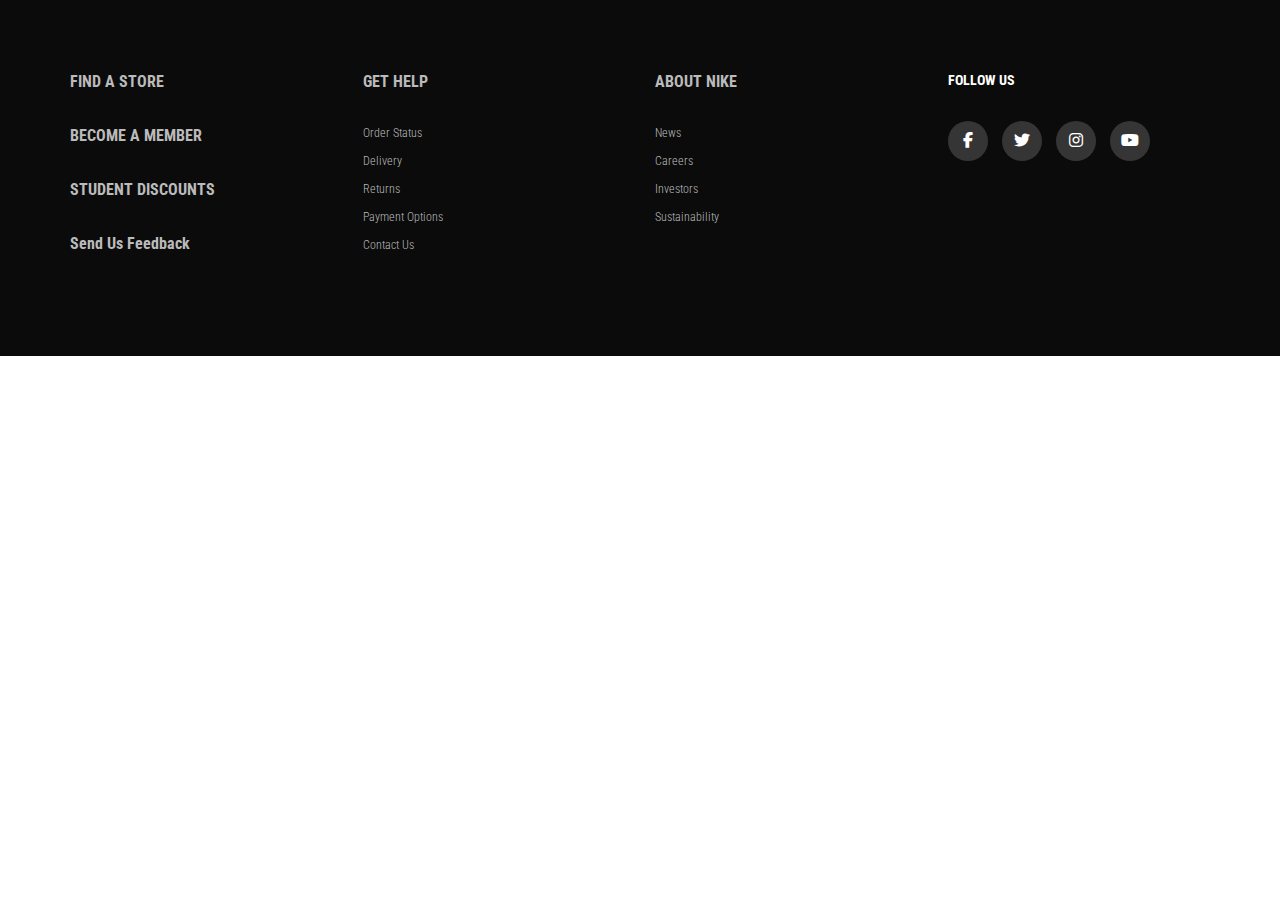
<file: footer.html>
<!DOCTYPE html>
<html lang="en">
  <head>
    <meta charset="UTF-8" />
    <meta name="viewport" content="width=device-width, initial-scale=1.0" />
    <title>Document</title>
    <link rel="stylesheet" href="footer.css" />
    <link
      rel="stylesheet"
      type="text/css"
      href="https://cdnjs.cloudflare.com/ajax/libs/font-awesome/6.5.1/css/all.min.css"
    />
  </head>
  <body>
    <footer class="footer">
      <div class="container">
        <div class="row">
          <div class="footer-col">
            <h4><a href="#">FIND A STORE</a></h4>
            <h4><a href="#">BECOME A MEMBER</a></h4>
            <h4><a href="#">STUDENT DISCOUNTS</a></h4>
            <h4><a href="#">Send Us Feedback</a></h4>
          </div>
          <div class="footer-col">
            <h4><a href="#">GET HELP</a></h4>
            <ul>
              <li><a href="#">Order status</a></li>
              <li><a href="#">Delivery</a></li>
              <li><a href="#">Returns</a></li>
              <li><a href="#">Payment Options</a></li>
              <li><a href="#">Contact Us</a></li>
            </ul>
          </div>
          <div class="footer-col">
            <h4><a href="#">ABOUT NIKE</a></h4>
            <ul>
              <li><a href="#">News</a></li>
              <li><a href="#">Careers</a></li>
              <li><a href="#">Investors</a></li>
              <li><a href="#">Sustainability</a></li>
            </ul>
          </div>
          <div class="footer-col">
            <h4>FOLLOW US</h4>
            <div class="social-links">
              <a href="#"><i class="fab fa-facebook-f"></i></a>
              <a href="#"><i class="fab fa-twitter"></i></a>
              <a href="#"><i class="fab fa-instagram"></i></a>
              <a href="#"><i class="fab fa-youtube"></i></a>
            </div>
          </div>
        </div>
      </div>
    </footer>
  </body>
</html>
</file>
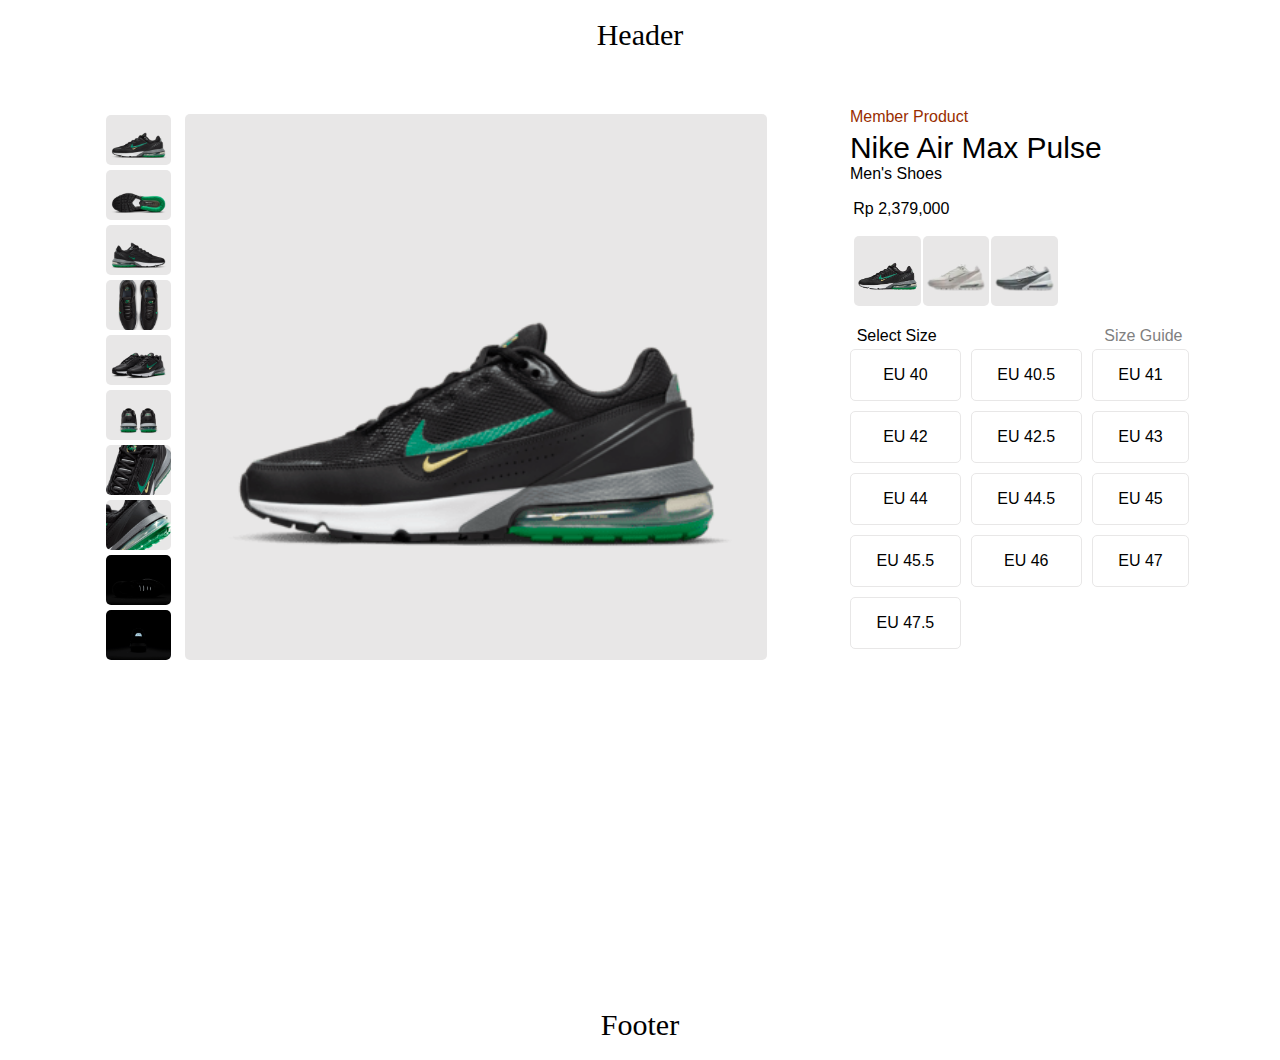
<file: product.html>
<!DOCTYPE html>
<html lang="en">
<head>
    <meta charset="UTF-8">
    <meta name="viewport" content="width=device-width, initial-scale=1.0">
    <title>NIKE</title>
    <link rel="stylesheet" href="product.css">
</head>
<body>
    <div class="grid-container">
        <div class="header">Header</div>
        <div class="main">
            <div class="main-item1">
                <div class="item-product" style="background-image: url(product-image/air-max-position1.png);"></div>
                <div class="item-product" style="background-image: url(product-image/air-max-position2.png);"></div>
                <div class="item-product" style="background-image: url(product-image/air-max-position3.png);"></div>
                <div class="item-product" style="background-image: url(product-image/air-max-position4.png);"></div>
                <div class="item-product" style="background-image: url(product-image/air-max-position5.png);"></div>
                <div class="item-product" style="background-image: url(product-image/air-max-position6.png);"></div>
                <div class="item-product" style="background-image: url(product-image/air-max-position7.png);"></div>
                <div class="item-product" style="background-image: url(product-image/air-max-position8.png);"></div>
                <div class="item-product" style="background-image: url(product-image/air-max-position9.png);"></div>
                <div class="item-product" style="background-image: url(product-image/air-max-position10.png);"></div>
            </div>
            <div class="main-item2">
                <div></div>
                <!-- <img src="sepatu-air-max.png" alt="sepatu-air-max.png" style="width: 100px;"> -->
            </div>
        </div>  
        <div class="right">
            <div style="text-align: left; color:rgb(153, 46, 0); font-size: medium;">
                Member Product
            </div>
            <div style="margin-top: 5px; text-align: left;">
                Nike Air Max Pulse
            </div>
            <div style="margin: 0%; text-align: left; font-size: medium;">
                Men's Shoes
            </div>
            <div style="margin: 5% 1%; text-align: left; font-size: medium;">
                Rp 2,379,000
            </div>
            <div class="right-item" style="margin: 5% 1%; text-align: left;">
                <div class="right-item-warna" style="background-image: url(product-image/sepatu-air-max1.png);"></div>
                <div class="right-item-warna" style="background-image: url(product-image/sepatu-air-max2.png);"></div>
                <div class="right-item-warna" style="background-image: url(product-image/sepatu-air-max3.png);"></div>
            </div>
            <div class="right-item2">
                <div style="text-align: left;">
                    Select Size
                </div>
                <div style="color: gray; text-align: right;">
                    Size Guide
                </div>
            </div>
            <div class="right-item3">
                <div class="right-item3-size1">EU 40</div>
                <div class="right-item3-size2">EU 40.5</div>
                <div class="right-item3-size3">EU 41</div>
                <div class="right-item3-size4">EU 42</div>
                <div class="right-item3-size5">EU 42.5</div>
                <div class="right-item3-size6">EU 43</div>
                <div class="right-item3-size7">EU 44</div>
                <div class="right-item3-size8">EU 44.5</div>
                <div class="right-item3-size9">EU 45</div>
                <div class="right-item3-size10">EU 45.5</div>
                <div class="right-item3-size11">EU 46</div>
                <div class="right-item3-size12">EU 47</div>
                <div class="right-item3-size13">EU 47.5</div>
            </div>
        </div>
        <div class="footer">Footer</div>
    </div>
</body>
</html>
</file>
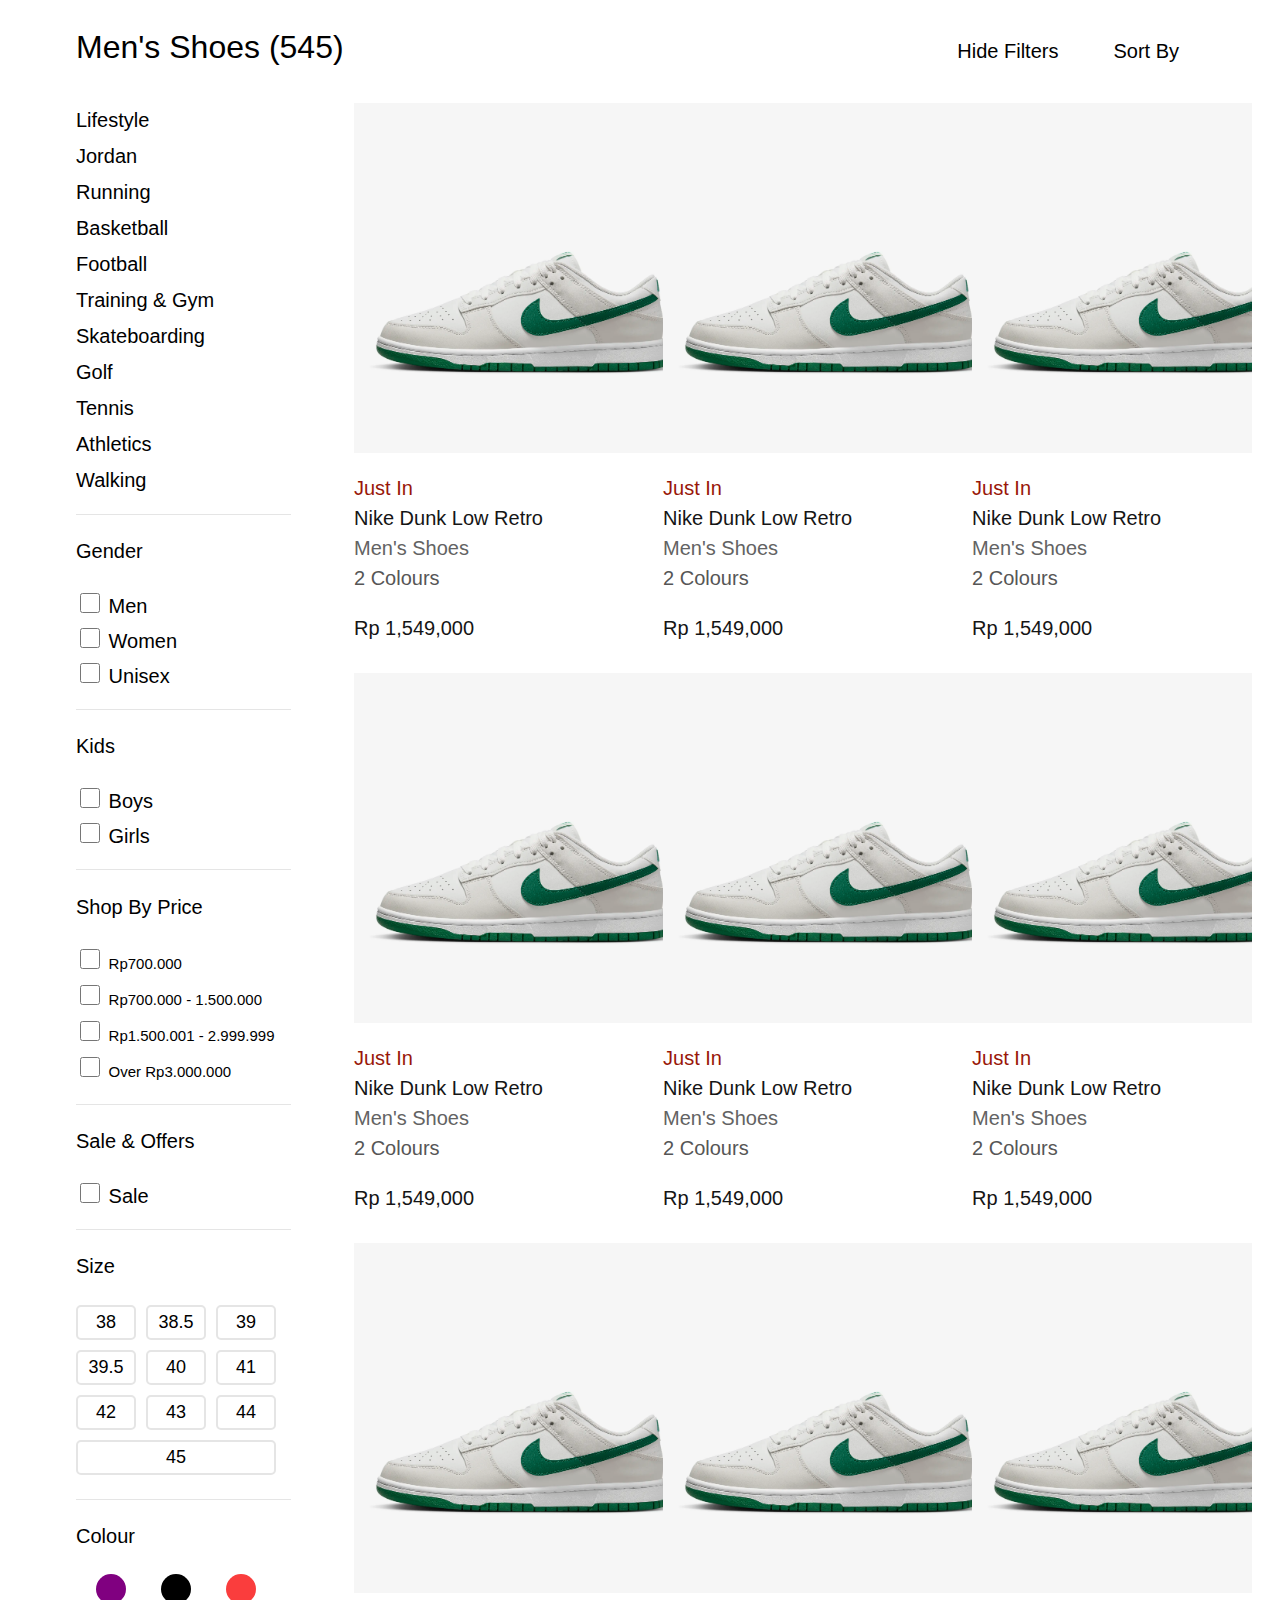
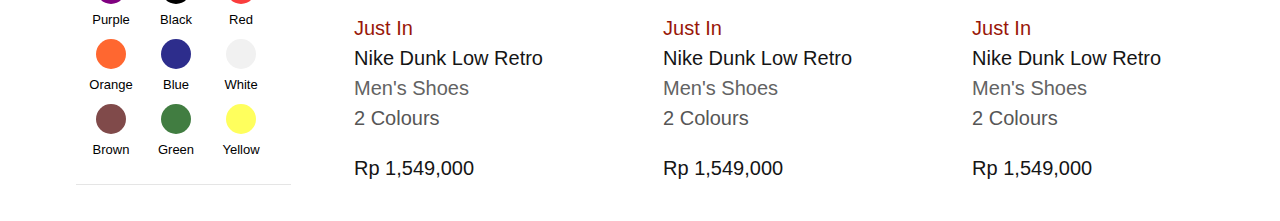
<file: shoescatalogpage.html>
<!DOCTYPE html>
<html lang="en">
<head>
    <meta charset="UTF-8">
    <meta name="viewport" content="width=device-width, initial-scale=1.0">
    <link rel="stylesheet" href="cpstyle.css">
    <title>Document</title>
</head>
<body>
    <div class="header-position">
        <header class="wall-header">
            <div class="wall-header-content">
                <h1 class="wall-header_tittle">Men's Shoes (545)</h1>
                <nav class="wall-header_nav">
                    <p class="hide-title_nav">Hide Filters</p>
                    <p>Sort By</p>
                </nav>
            </div>
        </header>
    </div>
    <div class="container">
        <div class="sidebar">
            <div class="scroll_sidebar">
                <div class="scrollbox-content">
                    <div class="categories-content">
                        <ul style="list-style: none;"  class="list-content">
                            <li><a href="#">Lifestyle</a></li>
                            <li><a href="#">Jordan</a></li>
                            <li><a href="#">Running</a></li>
                            <li><a href="#">Basketball</a></li>
                            <li><a href="#">Football</a></li>
                            <li><a href="#">Training & Gym</a></li>
                            <li><a href="#">Skateboarding</a></li>
                            <li><a href="#">Golf</a></li>
                            <li><a href="#">Tennis</a></li>
                            <li><a href="#">Athletics</a></li>
                            <li><a href="#">Walking</a></li>
                        </ul>
                    </div>

                    <div class="spacefill"></div>
        
                    <div class="Filters">
                        <p>Gender</p>
                        <div class="lbl-input">
                            <input type="checkbox" name="men" style="width: 20px; height: 20px;">
                            <label for="men">Men</label>
                        </div>
                        <div class="lbl-input">
                            <input type="checkbox" name="woman" style="width: 20px; height: 20px;">
                            <label for="woman">Women</label>
                        </div>
                        <div class="lbl-input">
                            <input type="checkbox" name="unisex" style="width: 20px; height: 20px;">
                            <label for="unisex">Unisex</label>
                        </div>                        
                    </div>

                    <div class="spacefill"></div>
        
                    <div class="Filters">
                        <p>Kids</p>
                        <div class="lbl-input">
                            <input type="checkbox" name="men" style="width: 20px; height: 20px;">
                            <label for="men">Boys</label>
                        </div>
                        <div class="lbl-input">
                            <input type="checkbox" name="woman" style="width: 20px; height: 20px;">
                            <label for="woman">Girls</label>
                        </div>                        
                    </div>

                    <div class="spacefill"></div>
        
                    <div class="Filters">
                        <p>Shop By Price</p>
                        <div class="lbl-input">
                            <input type="checkbox" name="men" style="width: 20px; height: 20px;">
                            <label for="men" style="font-size: 15px;">Rp700.000</label>
                        </div>
                        <div class="lbl-input">
                            <input type="checkbox" name="woman" style="width: 20px; height: 20px;">
                            <label for="woman" style="font-size: 15px;">Rp700.000 - 1.500.000</label>
                        </div>
                        <div class="lbl-input">
                            <input type="checkbox" name="woman" style="width: 20px; height: 20px;">
                            <label for="woman" style="font-size: 15px;">Rp1.500.001 - 2.999.999</label>
                        </div>
                        <div class="lbl-input">
                            <input type="checkbox" name="woman" style="width: 20px; height: 20px;">
                            <label for="woman" style="font-size: 15px;">Over Rp3.000.000</label>
                        </div>                       
                    </div>

                    <div class="spacefill"></div>
        
                    <div class="Filters">
                        <p>Sale & Offers</p>
                        <div class="lbl-input">
                            <input type="checkbox" name="men" style="width: 20px; height: 20px;">
                            <label for="men">Sale</label>
                        </div>                  
                    </div>

                    <div class="spacefill"></div>

                    <div class="Filters">
                        <p>Size</p>
                        <div class="foot-size">
                            <div><button>38</button></div>
                            <div><button>38.5</button></div>
                            <div><button>39</button></div>
                            <div><button>39.5</button></div>
                            <div><button>40</button></div>
                            <div><button>41</button></div>
                            <div><button>42</button></div>
                            <div><button>43</button></div>
                            <div><button>44</button></div>
                            <div class="col-span"><button>45</button></div>                   
                        </div>
                    </div>       

                    <div class="spacefill"></div>
        
                    <div class="Filters">
                        <p>Colour</p>
                        <div class="colour-bullets">
                            <div class="cb-purple"><p>Purple</p></div>
                            <div class="cb-black"><p>Black</p></div>
                            <div class="cb-red"><p>Red</p></div>                            
                            <div class="cb-orange"><p>Orange</p></div>                            
                            <div class="cb-blue"><p>Blue</p></div>                            
                            <div class="cb-white"><p>White</p></div>                            
                            <div class="cb-brown"><p>Brown</p></div>                            
                            <div class="cb-green"><p>Green</p></div>                            
                            <div class="cb-yellow"><p>Yellow</p></div>                            
                        </div>
                    </div>                    
                </div>   
                
                <div class="spacefill"></div>
                    
            </div>
        </div>
        
            <div class="productbar">
                <div class="productbar-content">
                    <div class="content-display">
                        <div id="box_display" class="box-1">
                            <div class="shoes-pict">
                                <img src="img/dunk-low-retro-shoes-69h36X.png" class="nike-1">
                            </div>
                            <div class="capt">
                            <p  style="color: rgb(153, 23, 9);">Just In</p>
                            <p  style="color: rgb(21, 21, 21);">Nike Dunk Low Retro</p>
                            <p  style="color: rgb(99, 99, 99);">Men's Shoes</p>
                            <p  style="color: rgb(86, 86, 86);">2 Colours</p>
                            <p  id="shoes_price" style="color: rgb(21, 21, 21);">Rp 1,549,000</p>
                            </div>  
                        </div>
                        <div id="box_display" class="box-1">
                            <div class="shoes-pict">
                                <img src="img/dunk-low-retro-shoes-69h36X.png" class="nike-1">
                            </div>
                            <div class="capt">
                            <p  style="color: rgb(153, 23, 9);">Just In</p>
                            <p  style="color: rgb(21, 21, 21);">Nike Dunk Low Retro</p>
                            <p  style="color: rgb(99, 99, 99);">Men's Shoes</p>
                            <p  style="color: rgb(86, 86, 86);">2 Colours</p>
                            <p  id="shoes_price" style="color: rgb(21, 21, 21);">Rp 1,549,000</p>
                            </div>  
                        </div>
                        <div id="box_display" class="box-1">
                            <div class="shoes-pict">
                                <img src="img/dunk-low-retro-shoes-69h36X.png" class="nike-1">
                            </div>
                            <div class="capt">
                            <p  style="color: rgb(153, 23, 9);">Just In</p>
                            <p  style="color: rgb(21, 21, 21);">Nike Dunk Low Retro</p>
                            <p  style="color: rgb(99, 99, 99);">Men's Shoes</p>
                            <p  style="color: rgb(86, 86, 86);">2 Colours</p>
                            <p  id="shoes_price" style="color: rgb(21, 21, 21);">Rp 1,549,000</p>
                            </div>  
                        </div>
                        <div id="box_display" class="box-1">
                            <div class="shoes-pict">
                                <img src="img/dunk-low-retro-shoes-69h36X.png" class="nike-1">
                            </div>
                            <div class="capt">
                            <p  style="color: rgb(153, 23, 9);">Just In</p>
                            <p  style="color: rgb(21, 21, 21);">Nike Dunk Low Retro</p>
                            <p  style="color: rgb(99, 99, 99);">Men's Shoes</p>
                            <p  style="color: rgb(86, 86, 86);">2 Colours</p>
                            <p  id="shoes_price" style="color: rgb(21, 21, 21);">Rp 1,549,000</p>
                            </div>  
                        </div>
                        <div id="box_display" class="box-1">
                            <div class="shoes-pict">
                                <img src="img/dunk-low-retro-shoes-69h36X.png" class="nike-1">
                            </div>
                            <div class="capt">
                            <p  style="color: rgb(153, 23, 9);">Just In</p>
                            <p  style="color: rgb(21, 21, 21);">Nike Dunk Low Retro</p>
                            <p  style="color: rgb(99, 99, 99);">Men's Shoes</p>
                            <p  style="color: rgb(86, 86, 86);">2 Colours</p>
                            <p  id="shoes_price" style="color: rgb(21, 21, 21);">Rp 1,549,000</p>
                            </div>  
                        </div>
                        <div id="box_display" class="box-1">
                            <div class="shoes-pict">
                                <img src="img/dunk-low-retro-shoes-69h36X.png" class="nike-1">
                            </div>
                            <div class="capt">
                            <p  style="color: rgb(153, 23, 9);">Just In</p>
                            <p  style="color: rgb(21, 21, 21);">Nike Dunk Low Retro</p>
                            <p  style="color: rgb(99, 99, 99);">Men's Shoes</p>
                            <p  style="color: rgb(86, 86, 86);">2 Colours</p>
                            <p  id="shoes_price" style="color: rgb(21, 21, 21);">Rp 1,549,000</p>
                            </div>  
                        </div>
                        <div id="box_display" class="box-1">
                            <div class="shoes-pict">
                                <img src="img/dunk-low-retro-shoes-69h36X.png" class="nike-1">
                            </div>
                            <div class="capt">
                            <p  style="color: rgb(153, 23, 9);">Just In</p>
                            <p  style="color: rgb(21, 21, 21);">Nike Dunk Low Retro</p>
                            <p  style="color: rgb(99, 99, 99);">Men's Shoes</p>
                            <p  style="color: rgb(86, 86, 86);">2 Colours</p>
                            <p  id="shoes_price" style="color: rgb(21, 21, 21);">Rp 1,549,000</p>
                            </div>  
                        </div>
                        <div id="box_display" class="box-1">
                            <div class="shoes-pict">
                                <img src="img/dunk-low-retro-shoes-69h36X.png" class="nike-1">
                            </div>
                            <div class="capt">
                            <p  style="color: rgb(153, 23, 9);">Just In</p>
                            <p  style="color: rgb(21, 21, 21);">Nike Dunk Low Retro</p>
                            <p  style="color: rgb(99, 99, 99);">Men's Shoes</p>
                            <p  style="color: rgb(86, 86, 86);">2 Colours</p>
                            <p  id="shoes_price" style="color: rgb(21, 21, 21);">Rp 1,549,000</p>
                            </div>  
                        </div>
                        <div id="box_display" class="box-1">
                            <div class="shoes-pict">
                                <img src="img/dunk-low-retro-shoes-69h36X.png" class="nike-1">
                            </div>
                            <div class="capt">
                            <p  style="color: rgb(153, 23, 9);">Just In</p>
                            <p  style="color: rgb(21, 21, 21);">Nike Dunk Low Retro</p>
                            <p  style="color: rgb(99, 99, 99);">Men's Shoes</p>
                            <p  style="color: rgb(86, 86, 86);">2 Colours</p>
                            <p  id="shoes_price" style="color: rgb(21, 21, 21);">Rp 1,549,000</p>
                            </div>  
                        </div>
                         
                        
                        
                    </div>    
        
                </div>
            </div>
    
    </div>   
</body>
</html>
</file>
<file: footer.css>
@import url("https://fonts.googleapis.com/css2?family=Roboto+Condensed:wght@300&display=swap");

body {
  line-height: 1.5;
  font-family: "Roboto Condensed", sans-serif;
}
* {
  margin: 0;
  padding: 0;
  box-sizing: border-box;
}

.container {
  max-width: 1170px;
  margin: auto;
}

.row {
  display: flex;
  flex-wrap: wrap;
}

ul {
  list-style: none;
}

.footer {
  background-color: #0b0b0b;
  padding: 70px 0;
}

.footer-col {
  width: 25%;
  padding: 0 15px;
}

.footer-col h4 {
  font-size: 14px;
  color: #fff;
  text-transform: capitalize;
  margin-bottom: 30px;
}

.footer-col h4 a {
  text-decoration: none;
  font-size: 16px;
  font-weight: 700;
  color: #bbb;
  display: block;
}

.footer-col ul li:not(:last-child) {
  margin-bottom: 10px;
}

.footer-col ul li a {
  font-size: 12px;
  text-transform: capitalize;
  text-decoration: none;
  font-weight: 300;
  color: #bbb;
  display: block;
  transition: all 0.3s ease;
}

.footer-col ul li a:hover {
  color: #fff;
  padding-left: 8px;
}

.footer-col .social-links a {
  display: inline-block;
  height: 40px;
  width: 40px;
  background-color: rgba(225, 225, 225, 0.2);
  margin: 0 10px 10px 0;
  text-align: center;
  line-height: 40px;
  border-radius: 50%;
  color: #fff;
  transition: all 0.5s ease;
}

.footer-col .social-links a:hover {
  color: #24262b;
  background-color: #fff;
}

/* responsive */
@media (max-width: 767px) {
  .footer-col {
    width: 50%;
    margin-bottom: 30px;
  }
}
@media (max-width: 574px) {
  .footer-col {
    width: 100%;
  }
}
</file>
<file: product.css>
.header { grid-area: header; }
.main { grid-area: main; }
.right { grid-area: right; }
.footer { grid-area: footer; }

h6 { margin: 0px;}
h5 { margin: 0px;}

.grid-container {
display: grid;
grid-template-areas:
    'header header header header header header header header'
    'main main main main main main right right'
    '. . . . . . right right'
    'footer footer footer footer footer footer footer footer';
grid-template-rows: 80px 800px 80px;
gap: 10px;
/* background-color: #cdcccc; */
padding: 10px;
}

.grid-container > div {
background-color: rgba(255, 255, 255, 0.8);
text-align: center;
font-size: 30px;
}

.main {
    display: flex;
    padding-left: 10%;
}

.main-item1 {
    display: grid;
    width: 10%;
    height: 100px;
    /* border: 1px solid black; */
    padding: 1% 2%;
    gap: 5%;
}
.main-item1 > div {
    border-radius: 5px 5px 5px 5px;
}
.main-item1 > div:hover {
    background-color: rgb(176, 175, 175);
}


.main-item2  {
    width: 90%;
    height: 683px;
}
.main-item2 > div {
    width: 100%;
    margin-top: 1%;
    /* border: 1px solid black; */
    background-image: url("product-image/air-max-position1.png");
    background-color: rgb(232, 231, 231);
    height: 80%;
    background-position: center;
    background-repeat: no-repeat;
    background-size: cover;
    border-radius: 5px 5px 5px 5px;
}

.item-product {
    /* border: 1px solid black; */
    height: 50px;
    background-color: rgb(232, 231, 231);
    background-position: center;
    background-repeat: no-repeat;
    background-size: cover;
}

.right {
    padding: 0% 15%;
    font-family: Helvetica
}

.right-item {
    display: flex;
}

.right-item :hover {
    background-color: rgb(176, 175, 175);
}

.right-item2 {
    padding: 1% 2%;
    display: grid;
    grid-template-columns: 50% 50%;
    font-size: medium;
}

.right-item3-size1 {grid-area: right-item3-size1;}
.right-item3-size2 {grid-area: right-item3-size2;}
.right-item3-size3 {grid-area: right-item3-size3;}
.right-item3-size4 {grid-area: right-item3-size4;}
.right-item3-size5 {grid-area: right-item3-size5;}
.right-item3-size6 {grid-area: right-item3-size6;}
.right-item3-size7 {grid-area: right-item3-size7;}
.right-item3-size8 {grid-area: right-item3-size8;}
.right-item3-size9 {grid-area: right-item3-size9;}
.right-item3-size10 {grid-area: right-item3-size10;}
.right-item3-size11 {grid-area: right-item3-size11;}
.right-item3-size12 {grid-area: right-item3-size12;}
.right-item3-size13 {grid-area: right-item3-size13;}
.right-item3 {
    display: grid;
    grid-template-areas:
    'right-item3-size1 right-item3-size2 right-item3-size3'
    'right-item3-size4 right-item3-size5 right-item3-size6'
    'right-item3-size7 right-item3-size8 right-item3-size9'
    'right-item3-size10 right-item3-size11 right-item3-size12'
    'right-item3-size13 . .';
    gap: 10px;
}

.right-item3 > div{
    border: 1px solid rgb(232, 231, 231);
    line-height: 50px;
    font-size: medium;
    border-radius: 5px 5px 5px 5px;

}

.right-item3 > div:hover {
    border: 1px solid rgb(0, 0, 0);
}

.right-item-warna {
    /* border: 1px solid black; */
    width: 20%;
    height: 70px;
    margin: 1px;
    background-position: center;
    background-repeat: no-repeat;
    background-size: cover;
    background-color: rgb(232, 231, 231);
    border-radius: 5px 5px 5px 5px;
}
</file>
<file: cpstyle.css>
.body {
    min-width: 100vh;
    
    
    
}



.header-position {
    margin: 0 20px 0 20px;
    padding: 0;
    position: sticky;
    top: 0;
    
}

.wall-header-content {
    padding: 0 48px 15px;
    font-family: Arial, Helvetica, sans-serif;
    color: black;
    display: flex;
    justify-content: space-between;
    background: #fff;
    align-items: baseline;
}

.wall-header_tittle {
    font-weight: 500;
}

.wall-header_nav {
    display: flex;
    font-size: 20px;
    padding-right: 25px;
    
}

.wall-header_nav .hide-title_nav {
    padding-right: 55px;
    
}


.container {
    margin: 0 20px 0 20px;
    min-width: 100vh;
    height: 100%;
    display: flex;
    z-index: -1;
    overflow: auto;
    
}

.spacefill {
    width: 100%;
    height: 0.25px;
    background: #e5e5e5;
}

.sidebar-content ::-webkit-scrollbar {
    width: 10px;
}

.sidebar-content ::-webkit-scrollbar-thumb {
    border-radius: 10px;
    background: rgb(212, 114, 114);
}

.sidebar {
    width: 30%;
    height: 100%;
    background: #fff;
    
}


.scroll_sidebar {
    padding: 0 48px 0;
    background: #fff;
    
}

.categories-content .list-content {
    padding: 0 0 15px 0;
    margin: 0;
    line-height: 35px;
}

a {
    margin: 0;
    font-family: Arial, Helvetica, sans-serif;
    color: black;
    font-size: 20px;
    font-weight: 500px;
    text-decoration: none;
    
}

.Filters {
    padding: 0 0 15px 0;
    margin: 0;
    font-size: 20px;
    font-weight: 500px;
    text-decoration: none;
    font-family: Arial, Helvetica, sans-serif;
    line-height: 35px;
}

.lbl-input input {
    cursor: pointer;
}

.lbl-input label:hover {
    cursor: pointer;
}

.lbl-input:hover {
    color: #767676;

}

.colour-bullets {
    margin: 0 0 0 20px;
    font-size: 13px;
    display: grid;
    grid-template-columns: 65px 65px 65px;
    grid-template-rows: 65px 65px 65px;
    line-height: 65px;
    text-align: center;
}


.cb-purple {
    width: 30px;
    height: 30px;
    background-color: purple;
    border: 0.5px;
    border-radius: 50%;
    display: flex;
    justify-content: center; 
    
    
}



.cb-black {
    width: 30px;
    height: 30px;
    background-color: black;
    border: 0.5px;
    border-radius: 50%;
    display: flex;
    justify-content: center;
    
}

.cb-red {
    width: 30px;
    height: 30px;
    background-color: rgb(250, 61, 61);
    border: 0.5px;
    border-radius: 50%;
    display: flex;
    justify-content: center;
}

.cb-orange {
    width: 30px;
    height: 30px;
    background-color: rgb(255, 103, 48);
    border: 0.5px;
    border-radius: 50%;
    display: flex;
    justify-content: center;
    
}

.cb-blue {
    width: 30px;
    height: 30px;
    background-color: rgb(45, 45, 140);
    border: 0.5px;
    border-radius: 50%;
    display: flex;
    justify-content: center;
}

.cb-white {
    width: 30px;
    height: 30px;
    background-color: rgb(241, 241, 241);
    border: 0.5px;
    border-radius: 50%;
    display: flex;
    justify-content: center;


}

.cb-brown {
    width: 30px;
    height: 30px;
    background-color: rgb(128, 74, 74);
    border: 0.5px;
    border-radius: 50%;
    display: flex;
    justify-content: center;

}

.cb-green {
    width: 30px;
    height: 30px;
    background-color: rgb(65, 125, 65);
    border: 0.5px;
    border-radius: 50%;
    display: flex;
    justify-content: center;

}

.cb-yellow {
    width: 30px;
    height: 30px;
    background-color: rgb(255, 255, 93);
    border: 0.5px;
    border-radius: 50%;
    display: flex;
    justify-content: center;

}

.scrollbox-content {
    overflow: auto;
}



.foot-size {
    display: grid;
    grid-template-columns: repeat(3, 50px);
    grid-template-rows: repeat(4, 25px);
    grid-gap: 20px;
    margin:  0 0 20px 0;
    
}


.foot-size .col-span {
    grid-column: span 3;
    
}

.foot-size .col-span button {
    width: 200px;
}

.foot-size button {
    cursor: pointer;
    width: 60px;
    height: 35px;
    font-size: 18px;
    border: 2px solid #e5e5e5;
    background-color: white;
    color: black;
    border-radius: 5px;
    
}

.foot-size button:hover {
    border: 2px solid rgb(52, 52, 52);
}









.productbar {
    position: relative;
    padding: 0 15px 0 15px;
    z-index: -3;
    width: 100%;
    background: #fff;
}


#box_display {
    width: 30%;
    background: #fff;
    font-family: Arial, Helvetica, sans-serif;
    font-size: 20px;
}

.shoes-pict {
    width: 334px;
    
}


#shoes_price {
    font-size: 20px;
    line-height: 50px;
}

.content-display {
    display: flex;
    flex-wrap: wrap;
    justify-content: space-between;
    align-items: center;
    line-height: 10px;
}

.capt {
    margin-top: 30px;
}

img {
    height: 350px;
    width: 100%;
}

.nike-1 {
    object-fit: cover;
    object-position: center;
}
</file>
